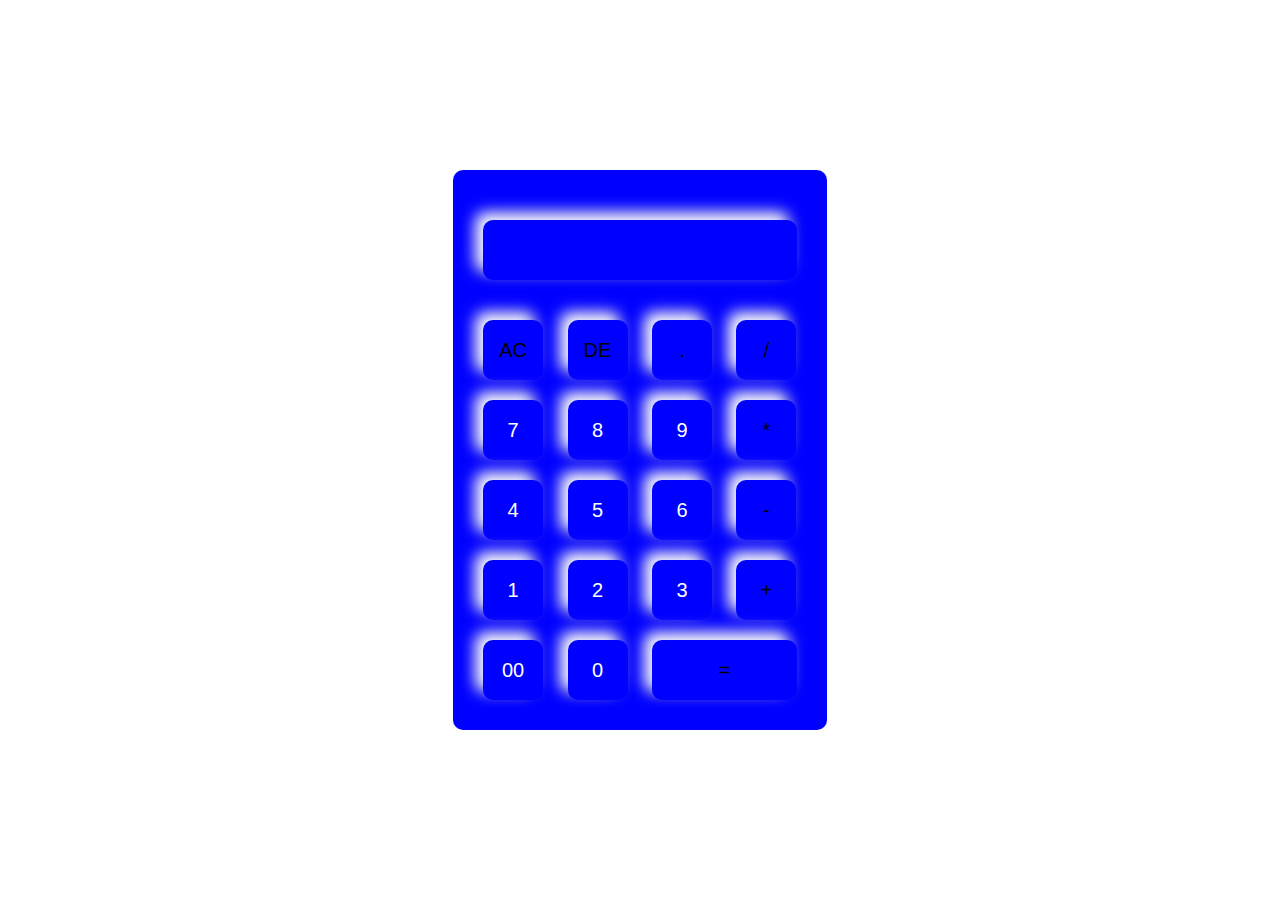
<file: Task2 Cal/index.html>
<!DOCTYPE html>
<html>
<head>
	<meta charset="utf-8">
	<meta name="viewport" content="width=device-width, initial-scale=1">
	<link rel="stylesheet" type="text/css" href="style.css">
	<title>Calculator</title>
</head>

<body>
	<div class="container">
	<div class="calculator">
		<form>
			<div class="display">
				<input type="text" name="display">
			</div>
			<div>
				<input type="button" value="AC" onclick="display.value =''" class="operator">
				<input type="button" value="DE" onclick="display.value = display.value.toString().slice(0,-1)" class="operator">
				<input type="button" value="." onclick="display.value+='.'" class="operator">
				<input type="button" value="/" onclick="display.value+='/'" class="operator">
			</div>
			<div>
				<input type="button" value="7" onclick="display.value+='7'">
				<input type="button" value="8" onclick="display.value+='8'">
				<input type="button" value="9" onclick="display.value+='9'">
				<input type="button" value="*" onclick="display.value+='*'" class="operator">
			</div>
			<div>
				<input type="button" value="4" onclick="display.value+='4'">
				<input type="button" value="5" onclick="display.value+='5'">
				<input type="button" value="6" onclick="display.value+='6'">
				<input type="button" value="-" onclick="display.value+='-'" class="operator">
			</div>
			<div>
				<input type="button" value="1" onclick="display.value+='1'">
				<input type="button" value="2" onclick="display.value+='2'">
				<input type="button" value="3" onclick="display.value+='3'">
				<input type="button" value="+" onclick="display.value+='+'" class="operator">
			</div>
			<div>
				<input type="button" value="00" onclick="display.value+='00'">
				<input type="button" value="0" onclick="display.value+='0'">
				<input type="button" value="=" onclick="display.value=eval(display.value)" class="equal operator">
			</div>
		</form>
		
	</div>
	 </div>

</body>
</html>
</file>
<file: Task2 Cal/style.css>
*{
	margin: 0;
	padding: 0;
	font-family: poppins, sans-serif;
	box-sizing: border-box;
}

.container{
	width: 100%;
	height: 100vh;
	background: white;
	display: flex;
	align-items: center;
	justify-content: center;
}

.calculator{
	background: blue;
	padding: 20px;
	border-radius: 10px;
}
.calculator form input{
	border: 0;
	outline: 0;
	width: 60px;
	height: 60px;
	border-radius: 10px;
	box-shadow: -8px -8px 15px rgb(255, 255, 255, 1.0), -5px -5px 15px rgb(0, 0, 0, 0.2);
	font-size: 20px;
	background: transparent;
	color: white;
	cursor: pointer;
	margin: 10px;
}

form .display{
	display: flex;
	justify-content: flex-end;
	margin: 20px 0;
}

form .display input{
	text-align: right;
	flex: 1;
	font-size: 45px;
	box-shadow: white;
}

form input.equal{
	width: 145px;
}

form input.operator{
	color: black;
}
</file>
